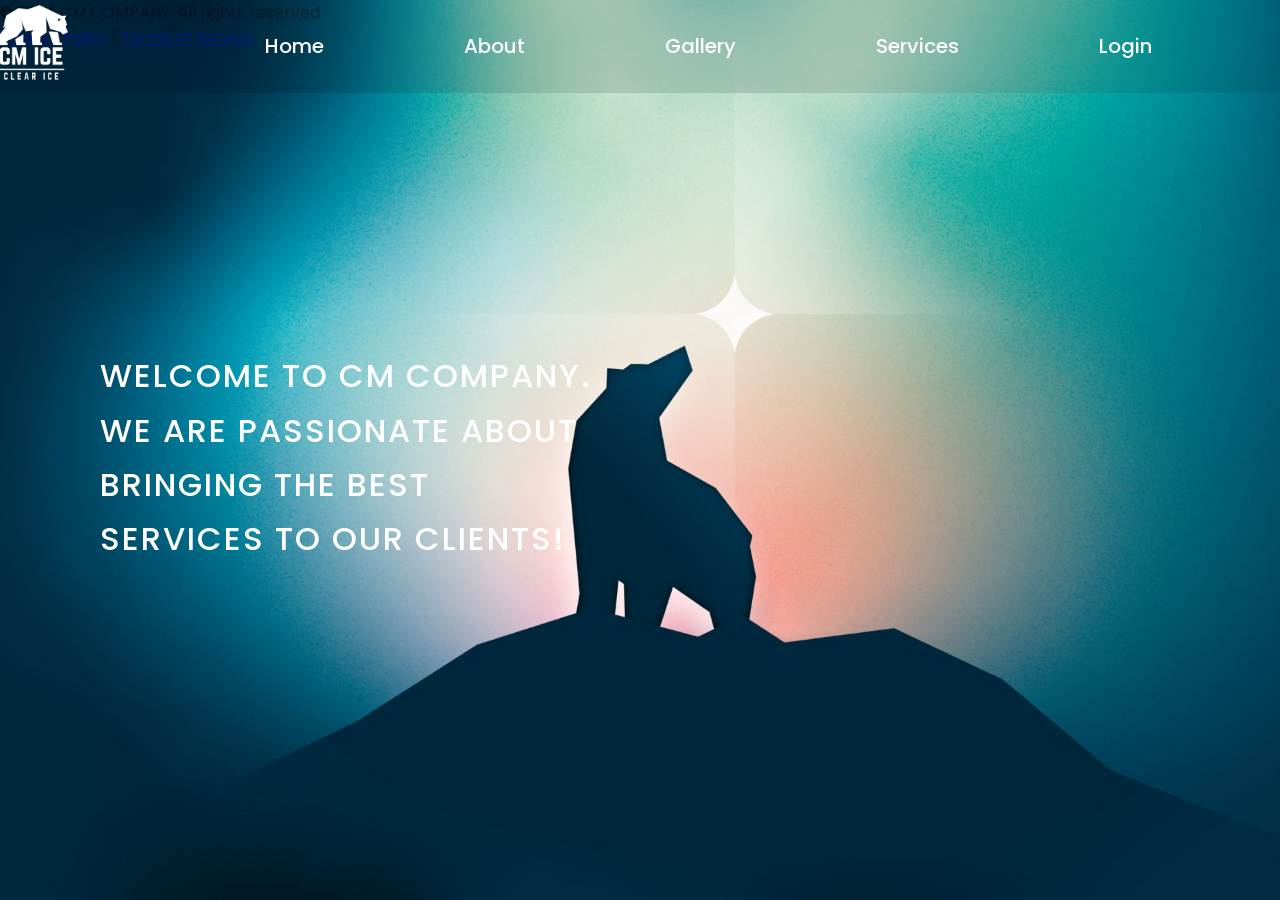
<file: frontend/index.html>
<!DOCTYPE html>
<html lang="en">

<head>
    <meta charset="UTF-8">
    <meta http-equiv="X-UA-Compatible" content="IE=edge">
    <meta name="viewport" content="width=device-width, initial-scale=1.0">
    <title>CM COMPANY</title>

    <link rel="stylesheet" href="style.css">
    <link href="https://unpkg.com/boxicons@2.1.4/css/boxicons.min.css" rel="stylesheet">
</head>

<body>

<header class="header">
    <a href="index.html" class="logo">
        <img src="cm ice.png" alt="Logo">
    </a>

    <input type="checkbox" id="check">
    <label for="check" class="icons">
        <i class="bx bx-menu" id="menu-icon"></i>
        <i class="bx bx-x" id="close-icon"></i>
    </label>

    <nav class="navbar">
        <a href="index.html" style="--i:0;">Home</a>
        <a href="about.html" style="--i:1;">About</a>
        <a href="gallerie.html" style="--i:2;">Gallery</a>

        <!-- 🔐 SERVICES PROTÉGÉ -->
        <a href="#" onclick="goServices()" style="--i:3;">Services</a>

        <!-- 🔐 LOGIN / LOGOUT -->
        <a href="#" onclick="goLogin()" id="loginLink" style="--i:4;">Login</a>
    </nav>
</header>

<section class="intro">
    <p>
        <br>Welcome to CM COMPANY.</br>
        <br>We are passionate about</br>
        <br>bringing the best</br>
        <br>services to our clients!</br>
    </p>
</section>

<footer class="footer">
    <div class="footer-content">
        <p>© 2024 CM COMPANY. All rights reserved.</p>
        <p>
            <a href="privacy-policy.html">Privacy Policy</a> |
            <a href="terms.html">Terms of Service</a>
        </p>
    </div>
</footer>

<!-- ✅ SCRIPT AUTH -->
<script>
function goServices() {
    const token = localStorage.getItem("token");
    if (token) {
        window.location.href = "services.html";
    } else {
        window.location.href = "login.html";
    }
}

function goLogin() {
    const token = localStorage.getItem("token");
    if (token) {
        localStorage.removeItem("token");
        location.reload();
    } else {
        window.location.href = "login.html";
    }
}

// Changer Login → Logout si connecté
const token = localStorage.getItem("token");
if (token) {
    document.getElementById("loginLink").innerText = "Logout";
}
</script>

</body>
</html>
</file>
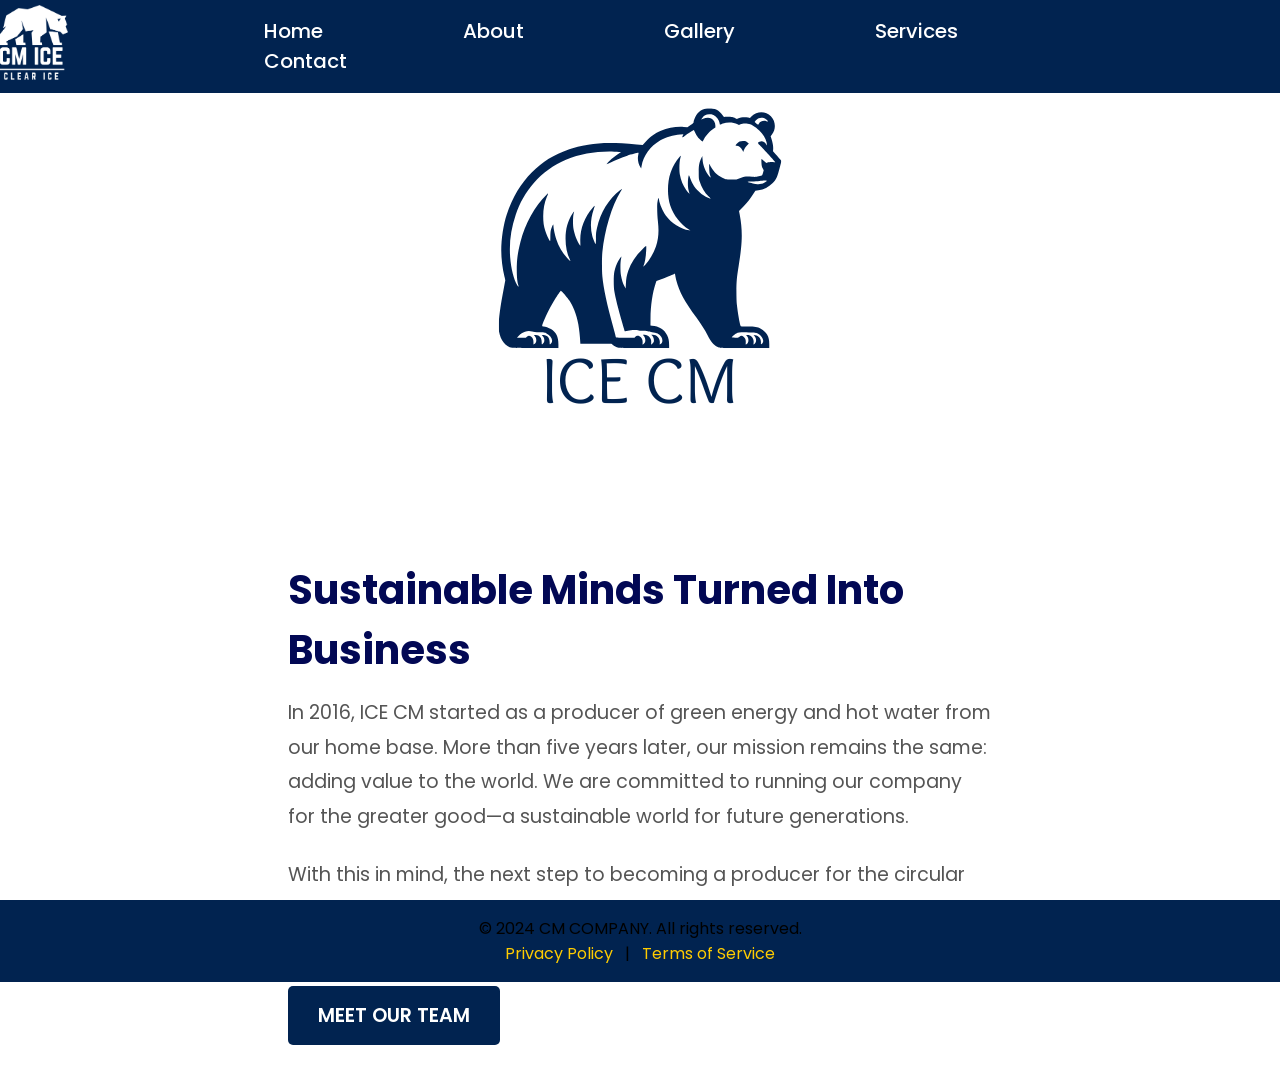
<file: frontend/about.html>
<!DOCTYPE html>
<html lang="en">
<head>
    <meta charset="UTF-8">
    <meta name="viewport" content="width=device-width, initial-scale=1.0">
    <title>About Us</title>
    <link rel="stylesheet" href="about.css">
</head>
<body class="about-page">

    <header class="header">
        <a href="about.html" class="logo"><img src="cm ice.png" alt="Logo"></a>
        <nav class="navbar">
            <a href="index.html">Home</a>
            <a href="about.html">About</a>
            <a href="gallerie.html">Gallery</a>
            <a href="#">Services</a>
            <a href="contact.html">Contact</a>
        </nav>
    </header>

    <section class="about-content">
        <div class="about-image">
            <img src="Wild Bear Logo.png" alt="Business Card">
        </div>
        <div class="about-text">
            <h1>Sustainable Minds Turned Into Business</h1>
            <p>
                In 2016, ICE CM started as a producer of green energy and hot water from our home base. 
                More than five years later, our mission remains the same: adding value to the world. 
                We are committed to running our company for the greater good—a sustainable world for future generations.
            </p>
            <p>
                With this in mind, the next step to becoming a producer for the circular economy was taken, 
                especially when we found a sustainable destination for the residual heat from our plant.
            </p>
            <a href="#" class="about-button">MEET OUR TEAM</a>
        </div>
    </section>

</body>
<footer class="footer">
    <div class="footer-content">
        <p>© 2024 CM COMPANY. All rights reserved.</p>
        <p><a href="privacy-policy.html">Privacy Policy</a> | <a href="terms.html">Terms of Service</a></p>
    </div>
</footer>

</html>
</file>
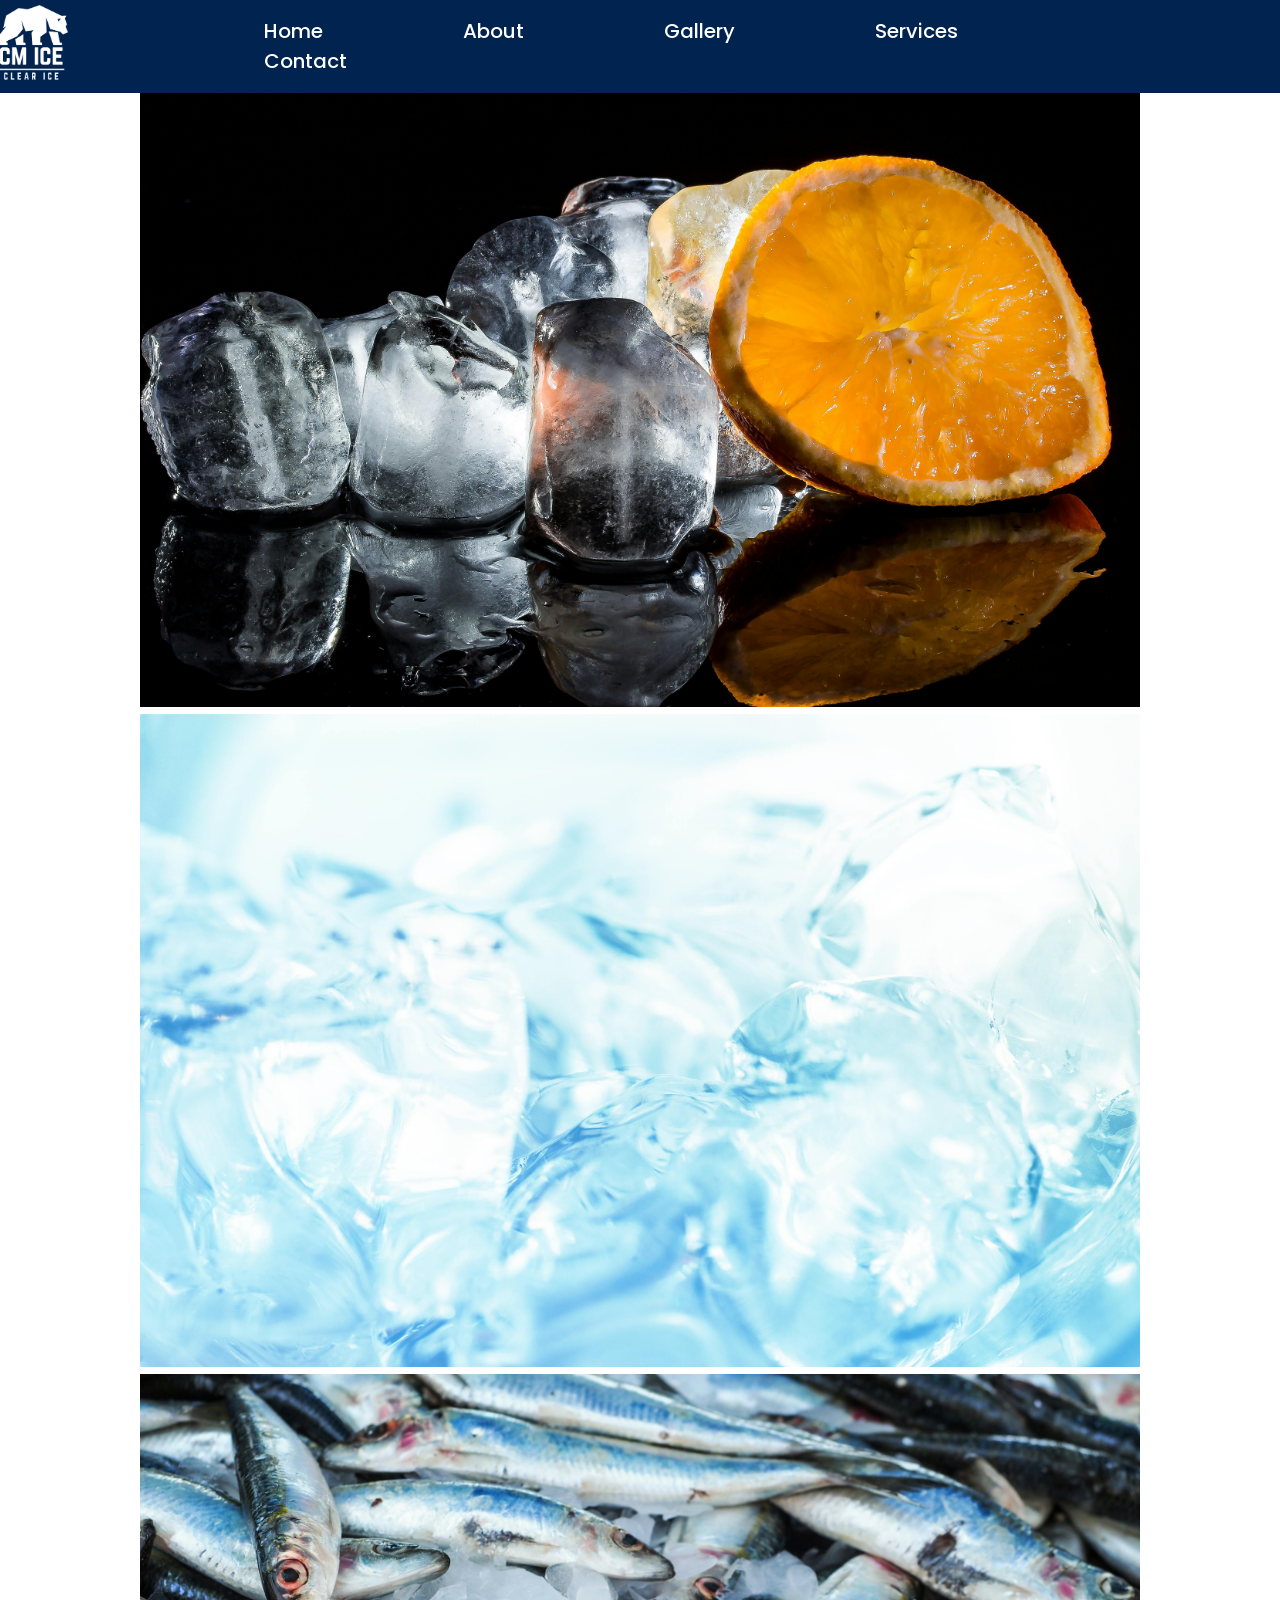
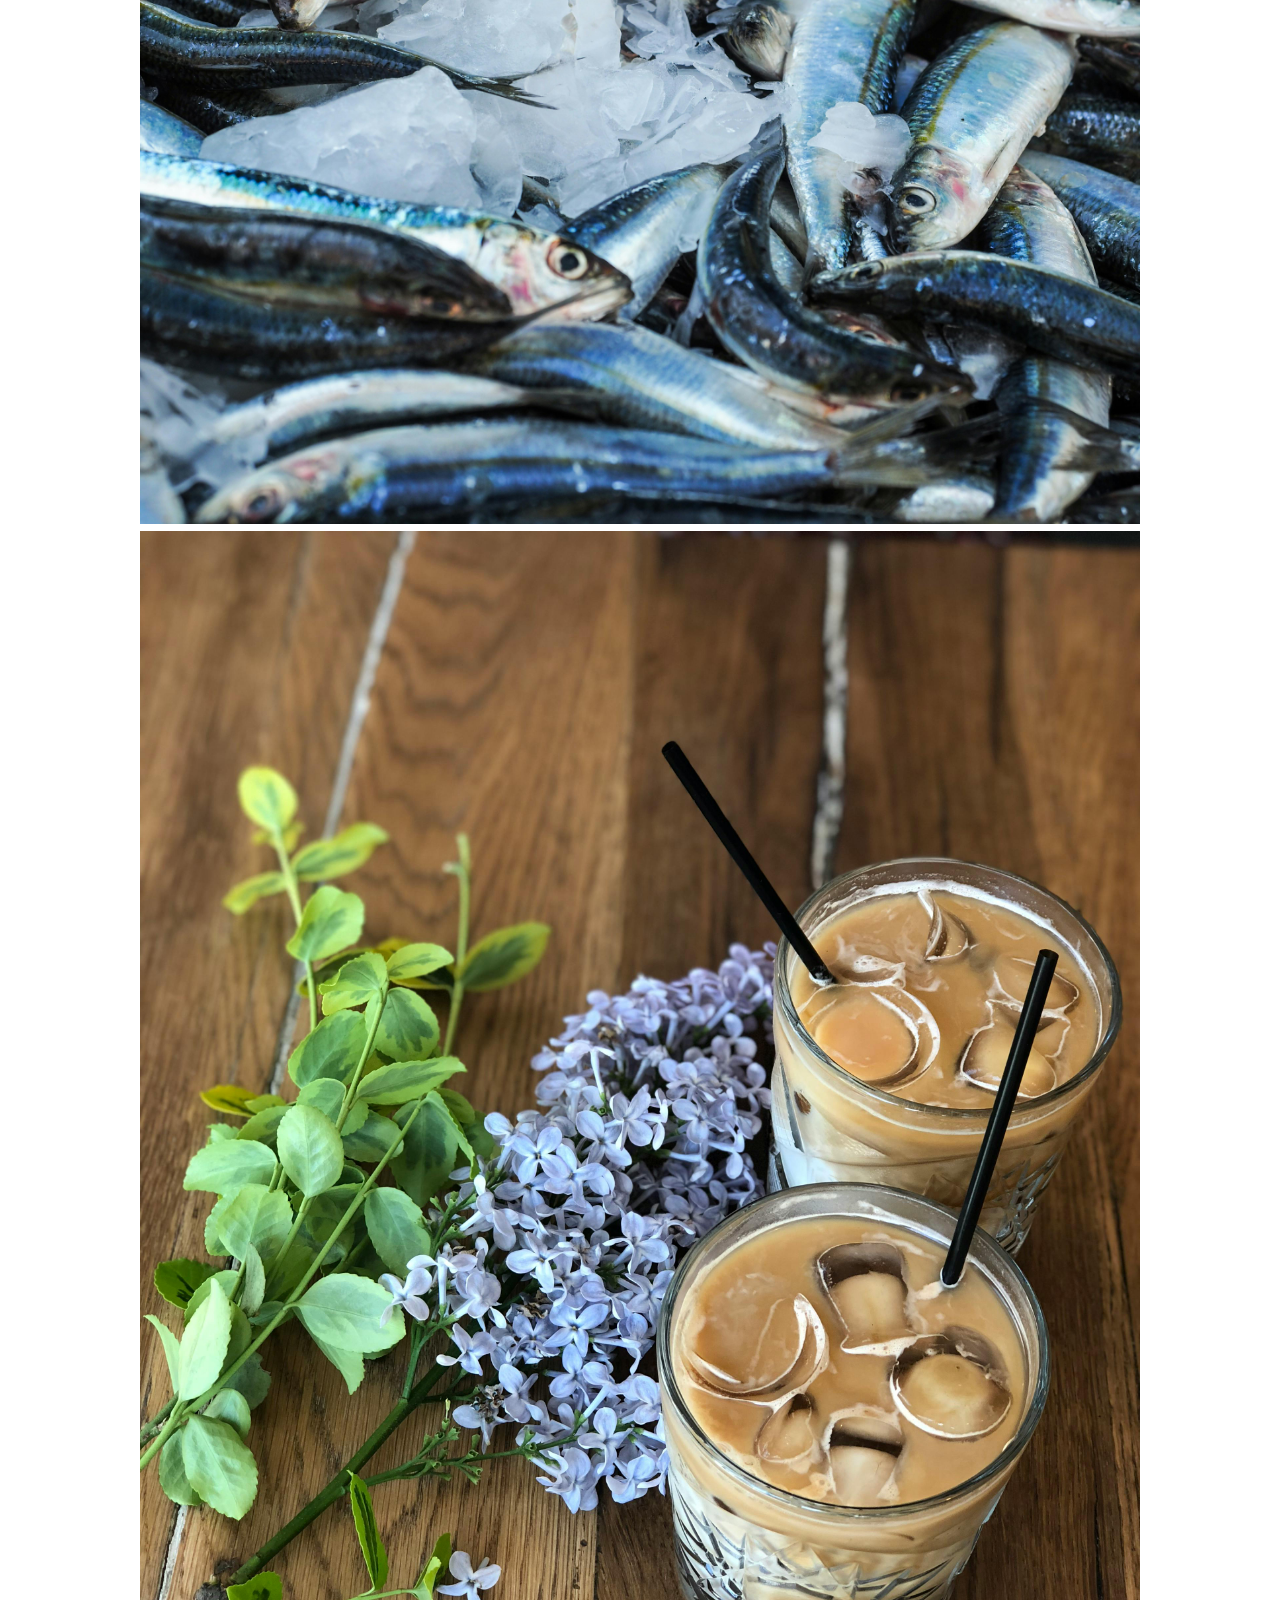
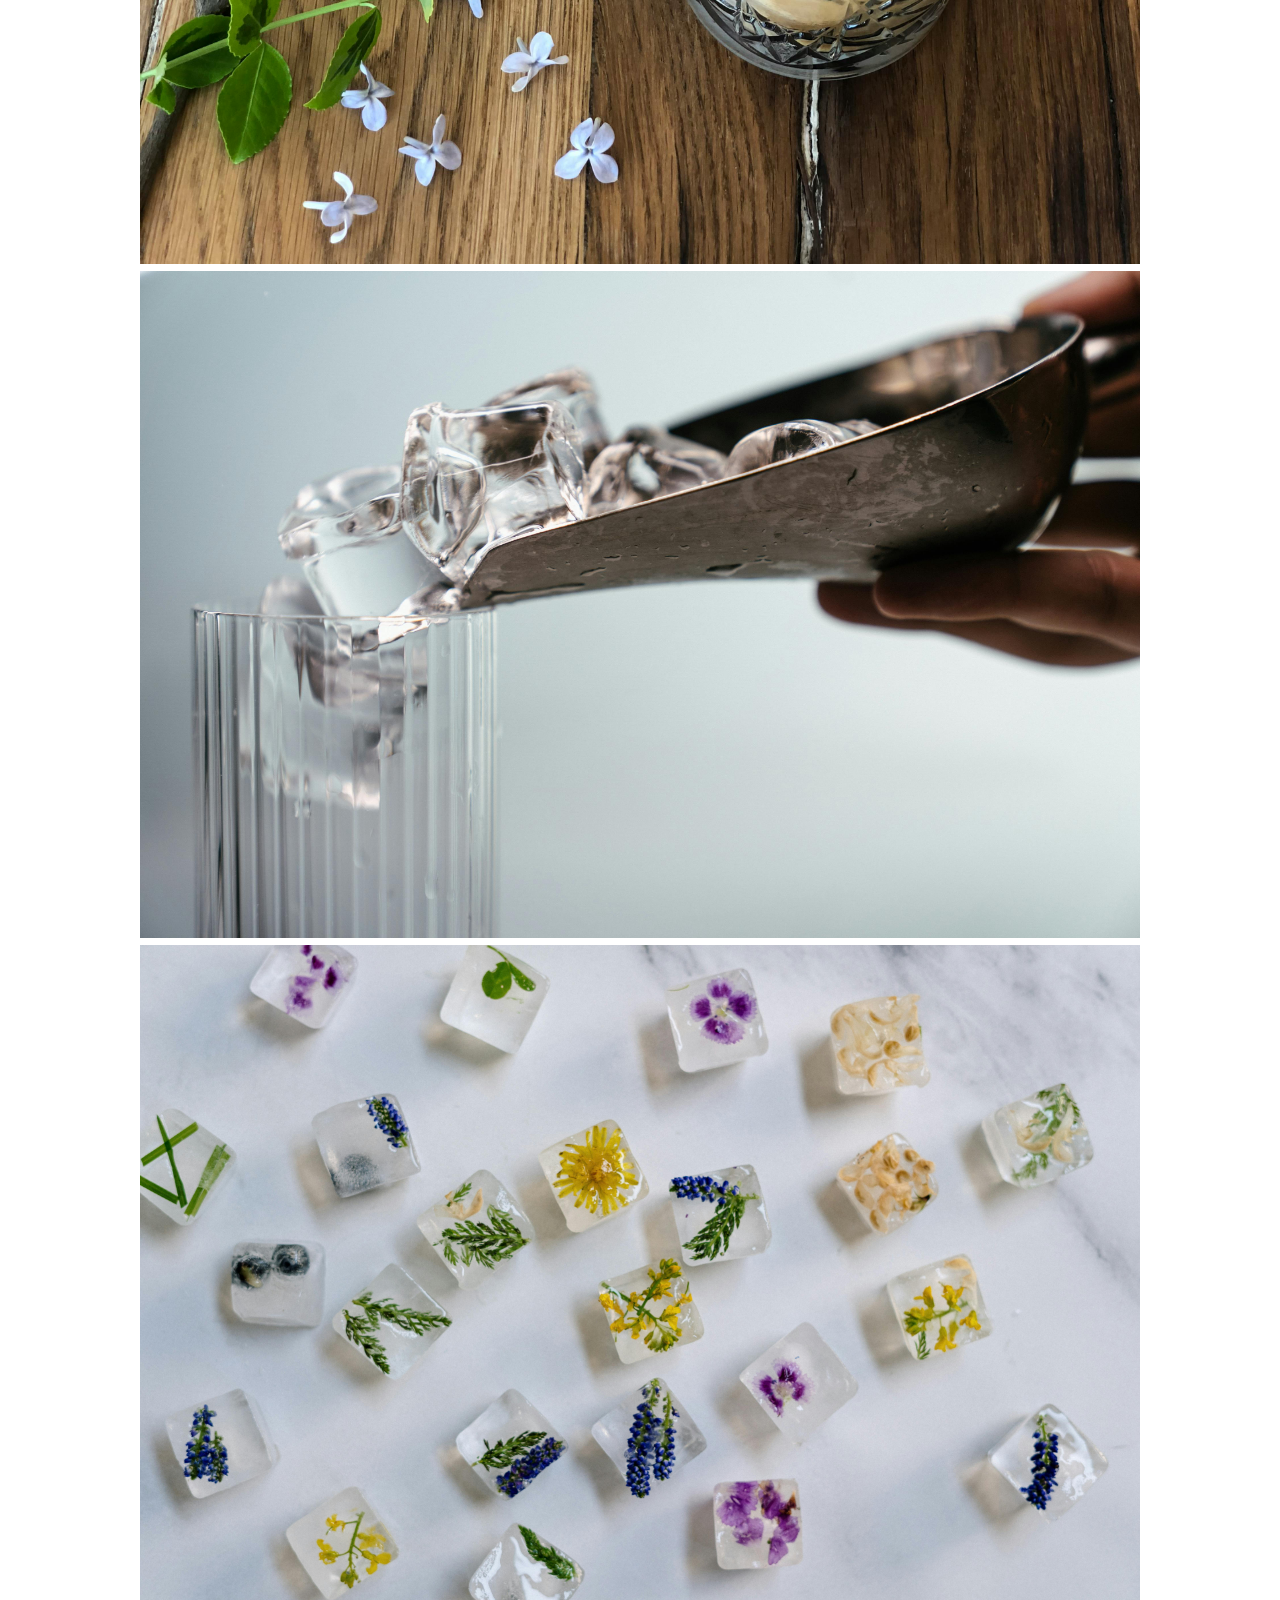
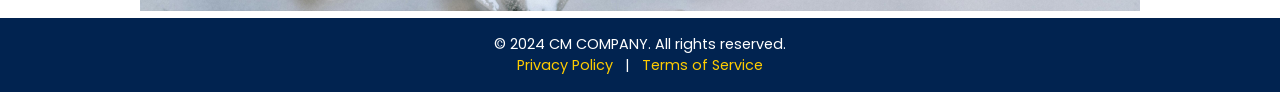
<file: frontend/gallerie.html>
<!DOCTYPE html>
<html lang="en">

<head>
    <meta charset="UTF-8">
    <meta http-equiv="X-UA-Compatible" content="IE=edge">
    <meta name="viewport" content="width=device-width, initial-scale=1.0">
    <title>CM COMPANY</title>
    <link rel="stylesheet" href="gallerie.css">
    <link href='https://unpkg.com/boxicons@2.1.4/css/boxicons.min.css' rel='stylesheet'>
</head>
<body class="about-page">

    <header class="header">
        <a href="index.html" class="logo"><img src="cm ice.png" alt="Logo"></a>
        <nav class="navbar">
            <a href="index.html">Home</a>
            <a href="about.html">About</a>
            <a href="gallerie.html">Gallery</a>
            <a href="services.html">Services</a>
            <a href="contact.html">Contact</a>
        </nav>
    </header>

    <main>
            
        <div class="gallery-container">
            <div class="gallery-item"><img id="img-gal" src="photo1.jpg" alt="Gallery Image 1"></div>
            <div class="gallery-item"><img id="img-gal"  src="photo2.jpg" alt="Gallery Image 2"></div>
            <div class="gallery-item"><img id="img-gal"  src="photo3.jpg" alt="Gallery Image 3"></div>
            <div class="gallery-item"><img id="img-gal" src="photo4.jpg" alt="Gallery Image 4"></div>
            <div class="gallery-item"><img id="img-gal"  src="photo5.jpg" alt="Gallery Image 5"></div>
            <div class="gallery-item"><img id="img-gal"  src="photo6.jpg" alt="Gallery Image 6"></div>
            </div>
    </main>

</body>
<footer class="footer">
    <div class="footer-content">
        <p>© 2024 CM COMPANY. All rights reserved.</p>
        <p><a href="privacy-policy.html">Privacy Policy</a> | <a href="terms.html">Terms of Service</a></p>
    </div>
</footer>
</html>
</file>
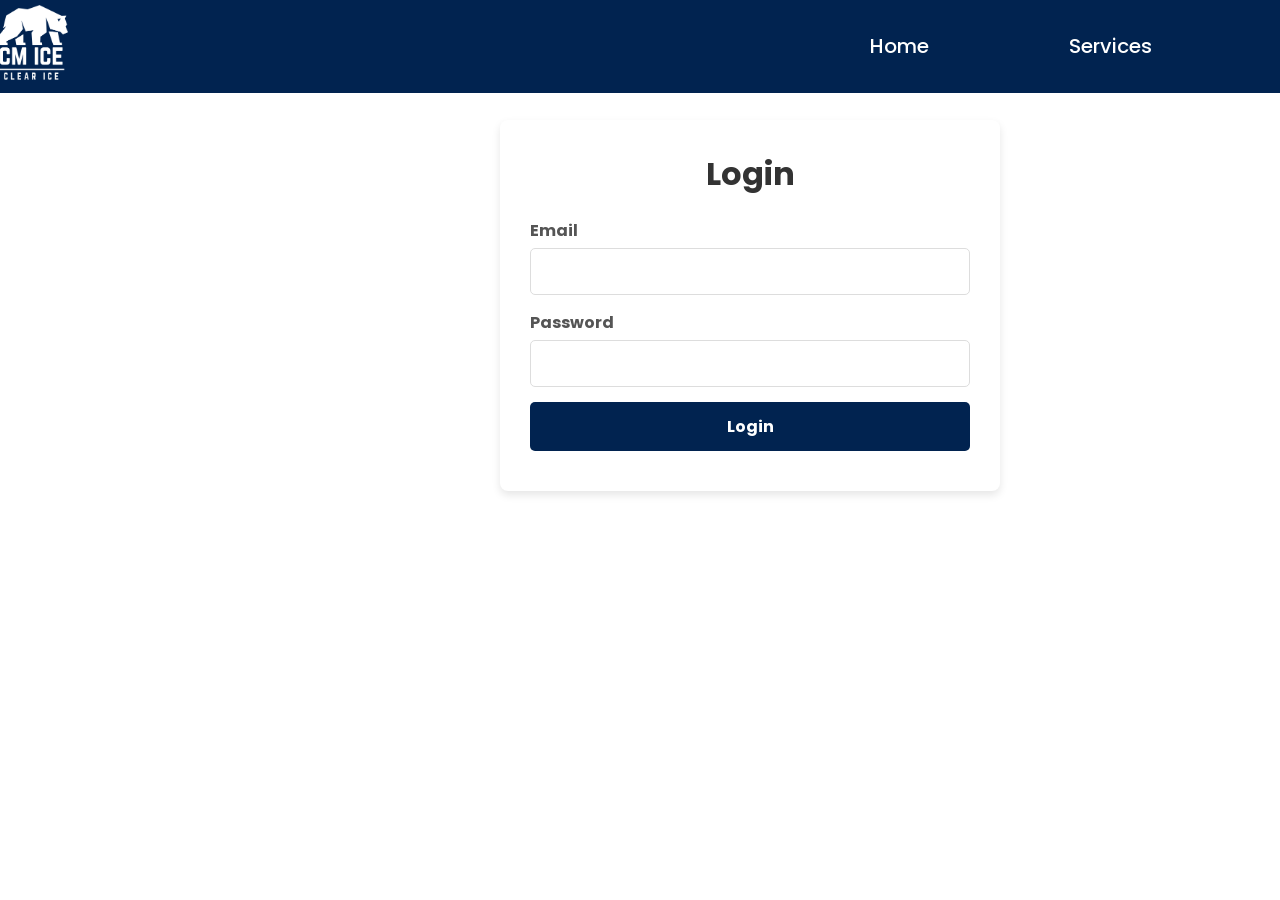
<file: frontend/login.html>
<!DOCTYPE html>
<html lang="en">
<head>
    <meta charset="UTF-8">
    <title>Login - CM COMPANY</title>
    <link rel="stylesheet" href="contact.css">
</head>

<body>

<header class="header">
    <a href="index.html" class="logo">
        <img src="cm ice.png" alt="Logo">
    </a>
    <nav class="navbar">
        <a href="index.html">Home</a>
        <a href="#" onclick="goServices()">Services</a>
    </nav>
</header>

<div class="contact-form-container">
    <h1>Login</h1>

    <form id="loginForm">
        <div class="form-group">
            <label>Email</label>
            <input type="email" id="email" required>
        </div>

        <div class="form-group">
            <label>Password</label>
            <input type="password" id="password" required>
        </div>

        <button type="submit">Login</button>
        <p id="error" style="color:red; margin-top:10px;"></p>
    </form>
</div>

<script>
function goServices() {
    const token = localStorage.getItem("token");
    if (token) {
        window.location.href = "services.html";
    } else {
        window.location.href = "login.html";
    }
}

document.getElementById("loginForm").addEventListener("submit", async (e) => {
    e.preventDefault();

    const email = document.getElementById("email").value.trim();
    const password = document.getElementById("password").value;

    document.getElementById("error").innerText = "";

    try {
        const res = await fetch("http://localhost:8080/api/auth/login", {
            method: "POST",
            headers: { "Content-Type": "application/json" },
            body: JSON.stringify({ email, password })
        });

        if (!res.ok) {
            throw new Error("Invalid credentials");
        }

        const data = await res.json();
        const token = data.token;

        if (!token || (token.match(/\./g) || []).length !== 2) {
            throw new Error("Invalid token received");
        }

        localStorage.setItem("token", token);
        window.location.href = "services.html";

    } catch (err) {
        document.getElementById("error").innerText = err.message;
    }
});
</script>

</body>
</html>
</file>
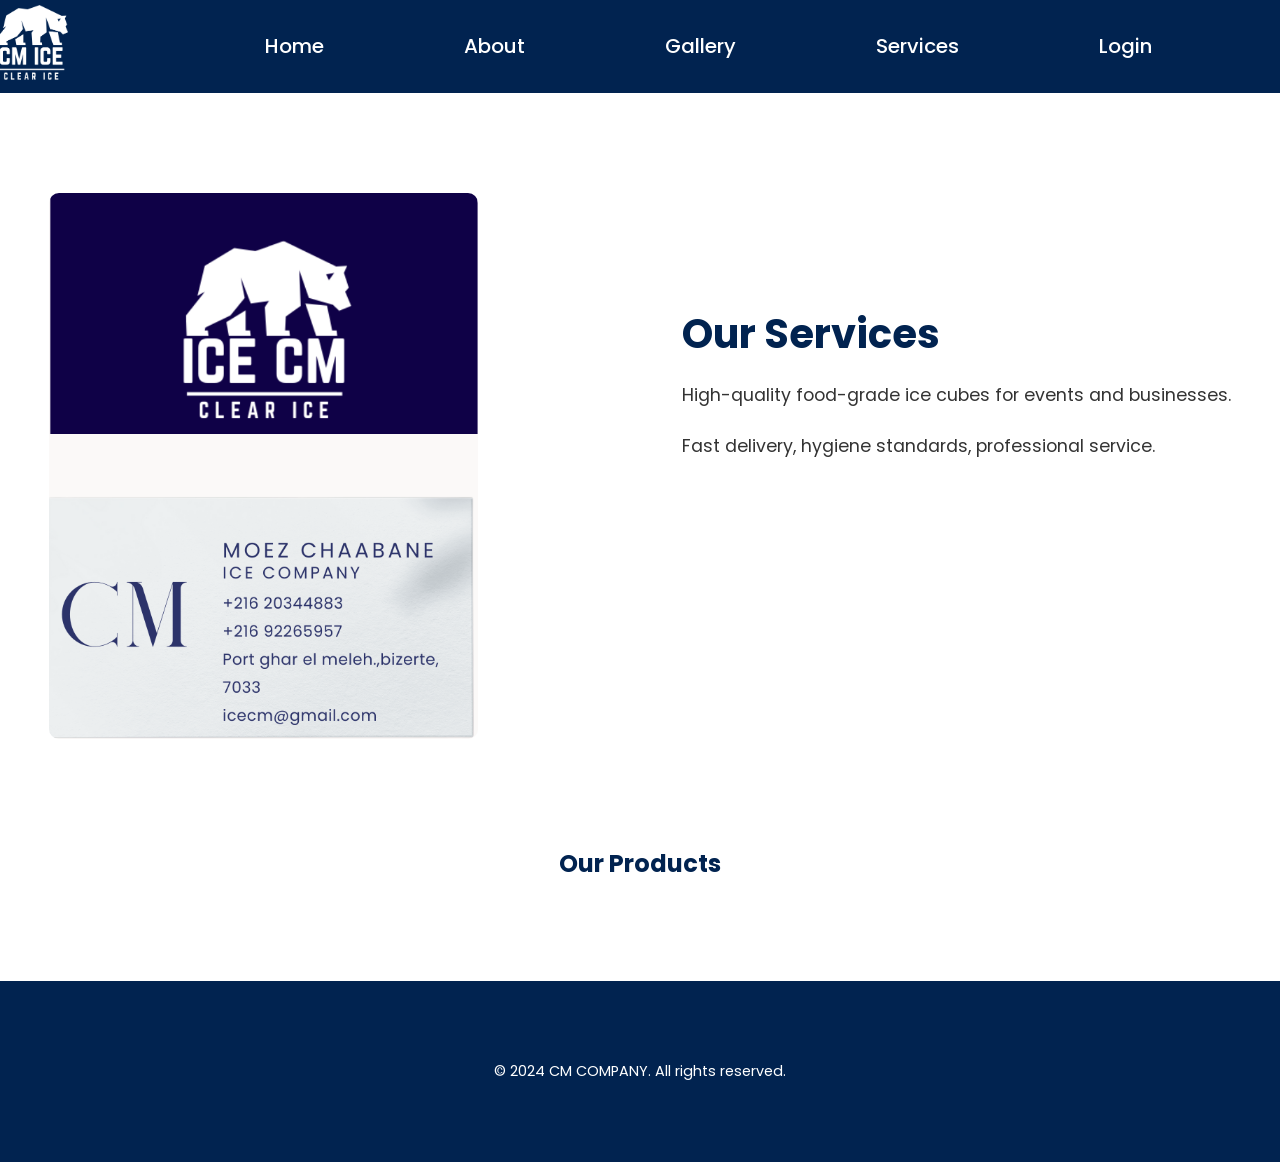
<file: frontend/services.html>
<!DOCTYPE html>
<html lang="en">
<head>
    <meta charset="UTF-8">
    <meta name="viewport" content="width=device-width, initial-scale=1.0">
    <title>Our Products</title>
    <link rel="stylesheet" href="services.css">
</head>

<body class="services-page">

<header class="header">
    <a href="index.html" class="logo">
        <img src="cm ice.png" alt="Logo">
    </a>
    <nav class="navbar">
        <a href="index.html">Home</a>
        <a href="about.html">About</a>
        <a href="gallerie.html">Gallery</a>
        <a href="services.html">Services</a>
        <a href="login.html">Login</a>
    </nav>
</header>

<section class="services-content">
    <div class="services-image">
        <img src="Green and White Minimalist Business Card Mockup Instagram Post-3 copy 2.png">
    </div>
    <div class="services-text">
        <h1>Our Services</h1>
        <p>High-quality food-grade ice cubes for events and businesses.</p>
        <p>Fast delivery, hygiene standards, professional service.</p>
    </div>
</section>

<section style="width:100%; padding:60px 10%; text-align:center;">
    <h2 style="color:#012350; margin-bottom:40px;">Our Products</h2>
    <div id="products"
         style="display:flex; gap:40px; justify-content:center; flex-wrap:wrap;">
    </div>
</section>

<footer class="footer">
    <div class="footer-content">
        <p>© 2024 CM COMPANY. All rights reserved.</p>
    </div>
</footer>

<script>
fetch("http://localhost:8080/api/products")
    .then(res => res.json())
    .then(products => {
        const container = document.getElementById("products");

        if (products.length === 0) {
            container.innerHTML = "<p>Aucun produit disponible.</p>";
            return;
        }
        products.forEach(p => {
            const card = document.createElement("div");
            card.style.width = "260px";
            card.style.border = "1px solid #ddd";
            card.style.borderRadius = "10px";
            card.style.padding = "20px";
            card.style.background = "#fff";

            card.innerHTML = `
                <h3 style="margin:15px 0; color:#012350;">${p.name}</h3>
                <p>${p.description || ""}</p>
                <strong>${p.price} TND</strong><br><br>
                <button onclick="order(${p.id})"
                        style="padding:10px 20px;background:#012350;color:white;border:none;border-radius:6px;cursor:pointer;">
                    Order
                </button>
            `;
            container.appendChild(card);
        });
    });

function order(id) {
    const token = localStorage.getItem("token");
    if (!token) {
        window.location.href = "login.html";
    } else {
        alert("Commande autorisée pour produit " + id);
    }
}
</script>

</body>
</html>
</file>
<file: frontend/style.css>
@import url("https://fonts.googleapis.com/css2?family=Poppins:wght@300;400;500;600;700;800;900&display=swap");

* {
  margin: 0;
  padding: 0;
  box-sizing: border-box;
  font-family: "Poppins", sans-serif;
}

body {
  min-height: 100vh;
  background: url('example-16.jpg') no-repeat;
  background-size: cover;
  background-position: center;
}

.header {
  position: fixed;
  top: 0;
  left: 0;
  width: 100%;
  padding: .3rem 10%;
  display: flex;
  justify-content: space-between;
  align-items: center;
  z-index: 100;
}

.header::before {
  content: '';
  position: absolute;
  top: 0;
  left: 0;
  width: 100%;
  height: 100%;
  background: rgba(0, 0, 0, .1);
  backdrop-filter: blur(50px);
  z-index: -1;
}

.header::after {
  content: '';
  position: absolute;
  top: 0;
  left: -100%;
  width: 100%;
  height: 100%;
  background: linear-gradient(90deg, transparent, rgba(255, 255, 255, 0.156), transparent);
  transition: .5s;
}

.header:hover::after {
  left: 100%;
}

.logo img {
    width: 70px; 
    height: auto; 
    margin-left: -130px;
}

.navbar a {
  font-size: 1.25rem;
  color: #fff;
  text-decoration: none;
  font-weight: 500;
  margin-left: 8.5rem;
}

#check {
  display: none;
}

.icons {
  position: absolute;
  right: 5%;
  font-size: 2.8rem;
  color: #fff;
  cursor: pointer;
  display: none;
}

@media (max-width: 992px) {
  .header {
    padding: 1.3rem 5%;
  }
}

@media (max-width: 768px) {
  .icons {
    display: inline-flex;
  }

  #check:checked~.icons #menu-icon {
    display: none;
  }

  .icons #close-icon {
    display: none;
  }

  #check:checked~.icons #close-icon {
    display: block;
  }

  .navbar {
    position: absolute;
    top: 100%;
    left: 0;
    width: 100%;
    height: 0;
    background: rgba(0, 0, 0, .1);
    backdrop-filter: blur(50px);
    box-shadow: 0 .5rem 1rem rgba(0, 0, 0, .1);
    overflow: hidden;
    transition: .3s ease;
   
  }

  #check:checked~.navbar {
    height: 17.7rem;
  }

  .navbar a {
    display: block;
    font-size: 1.1rem;
    margin: 1.5rem 0;
    text-align: center;
    transform: translateY(-50px);
    opacity: 0;
    transition: .3s ease;
  }

  #check:checked~.navbar a {
    transform: translateY(0);
    opacity: 1;
    transition-delay: calc(.15s * var(--i));
  }
}
.intro {
  position: absolute;
  top: 35%;         
  left: 0;          
  color: white;     
  text-align: left; 
  width: 80%;       
  padding-left: 100px; 

}
.intro p {
  font-size: 2rem;    
  font-weight: 500;   
  text-transform: uppercase; 
  letter-spacing: 2px;  
  line-height: 0.85;   
  padding: 20px 0;     
}
</file>
<file: frontend/about.css>
@import url("https://fonts.googleapis.com/css2?family=Poppins:wght@300;400;500;600;700;800;900&display=swap");

* {
  margin: 0;
  padding: 0;
  box-sizing: border-box;
  font-family: "Poppins", sans-serif;
}

body.about-page {
  min-height: 100vh;
  background-color: #fff; 
  display: flex;
  flex-direction: column;
  align-items: center;
  justify-content: center;
}

.header {
  position: fixed;
  top: 0;
  left: 0;
  width: 100%;
  padding: .3rem 10%;
  display: flex;
  justify-content: space-between;
  align-items: center;
  z-index: 100;
  background-color: #012350; 
}

.header .logo img {
    width: 70px; 
    height: auto; 
    margin-left: -130px;
}

.header .navbar a {
  font-size: 1.25rem;
  color: #fff;
  text-decoration: none;
  font-weight: 500;
  margin-left: 8.5rem;
}

.about-content {
  display: flex;
  flex-wrap: wrap;
  align-items: center;
  justify-content: center;
  width: 100%;
  height: 100vh; 
  padding: 20px;
  gap: 20px;
}

.about-image img {
    display: block; 
    max-width: 100%;
    height: auto; 
    border: none; 
    margin: 0; 
    padding: 0; 
    box-shadow: none; /
}

.about-text {
  max-width: 60%; 
  text-align: left;
  padding: 20px;
}

.about-text h1 {
  font-size: 2.5rem;
  color: #020854;
  margin-bottom: 1rem;
}

.about-text p {
  font-size: 1.2rem;
  line-height: 1.8; 
  color: #555;
  margin-bottom: 1.5rem;
}

.about-button {
  display: inline-block;
  padding: 15px 30px; 
  font-size: 1.2rem;
  color: #fff;
  background-color: #012350;
  border-radius: 5px;
  text-decoration: none;
  font-weight: 600;
  text-align: center;
}

.about-button:hover {
  background-color: #012350;
  transition: background-color 0.3s ease;
}

@media (max-width: 768px) {
  .about-content {
    flex-direction: column;
    text-align: center;
    height: auto;
  }

  .about-image img {
    max-width: 90%; 
  }

  .about-text {
    max-width: 90%;
  }

  .about-text h1 {
    font-size: 2rem; 
  }

  .about-text p {
    font-size: 1.1rem; 
  }

  .about-button {
    font-size: 1rem; 
  }
}
.footer {
    background: #012350; /
    color: #fff; 
    text-align: center; 
    padding: 1rem 0;
    position: relative; 
    width: 100%; /
    font-size: 0.9rem; 
}

.footer a {
    color: #ffcc00; 
    text-decoration: none; 
    margin: 0 0.5rem; 
}

.footer a:hover {
    text-decoration: underline; 
}

.footer-content {
    max-width: 1200px; 
    margin: 0 auto; 
}
</file>
<file: frontend/gallerie.css>
@import url("https://fonts.googleapis.com/css2?family=Poppins:wght@300;400;500;600;700;800;900&display=swap");

* {
  margin: 0;
  padding: 0;
  box-sizing: border-box;
  font-family: "Poppins", sans-serif;
}

body.about-page {
  min-height: 100vh;
  background-color: #fff; 
  display: flex;
  flex-direction: column;
  align-items: center;
  justify-content: center;
}

.header {
  position: fixed;
  top: 0;
  left: 0;
  width: 100%;
  padding: .3rem 10%;
  display: flex;
  justify-content: space-between;
  align-items: center;
  z-index: 100;
  background-color: #012350; 
}

.header .logo img {
    width: 70px; 
    height: auto; 
    margin-left: -130px;
}

.header .navbar a {
  font-size: 1.25rem;
  color: #fff;
  text-decoration: none;
  font-weight: 500;
  margin-left: 8.5rem;
}
#img-gal {
    width: 1000px;
    margin: 0;
    padding: 0;
    box-sizing: border-box;
    font-family: 'Poppins', sans-serif;
}
.gallery-container{
    
    display: flex;
    flex-direction: column;
    justify-content: center;
    align-items: center;
    text-align: center;
    margin: 40px 20px 0px 20px;
}
.footer {
    background: #012350; 
    color: #fff; 
    text-align: center; 
    padding: 1rem 0;
    position: relative; 
    width: 100%;
    font-size: 0.9rem; 
}

.footer a {
    color: #ffcc00; 
    text-decoration: none; 
    margin: 0 0.5rem; 
}

.footer a:hover {
    text-decoration: underline; 
}
</file>
<file: frontend/contact.css>
@import url("https://fonts.googleapis.com/css2?family=Poppins:wght@300;400;500;600;700;800;900&display=swap");

* {
  margin: 0;
  padding: 0;
  box-sizing: border-box;
  font-family: "Poppins", sans-serif;
}

body.contact-page {
  height: 100vh;
  background-color: #fff; 
  display: flex;
  flex-direction: column;
  align-items: center;
  justify-content: center;
  
}

.header {
  position: fixed;
  top: 0;
  left: 0;
  width: 100%;
  padding: .3rem 10%;
  display: flex;
  justify-content: space-between;
  align-items: center;
  z-index: 100;
  background-color: #012350; 
}

.header .logo img {
    width: 70px; 
    height: auto; 
    margin-left: -130px;
}

.header .navbar a {
  font-size: 1.25rem;
  color: #fff;
  text-decoration: none;
  font-weight: 500;
  margin-left: 8.5rem;
}


.contact-form-container {
  background: #ffffff;
  padding: 30px;
  border-radius: 8px;
  box-shadow: 0 4px 8px rgba(0, 0, 0, 0.1);
  width: 100%;
  max-width: 500px;
  margin-top: 120px; 
  margin-left: 500px;
}


.contact-form-container h1 {
  font-size: 2rem;
  margin-bottom: 20px;
  color: #333333;
  text-align: center;
}


.form-group {
  margin-bottom: 15px;
}

label {
  font-weight: bold;
  display: block;
  margin-bottom: 5px;
  color: #555555;
}

input,
textarea {
  width: 100%;
  padding: 10px;
  border: 1px solid #dddddd;
  border-radius: 5px;
  font-size: 1rem;
  color: #333333;
}

input:focus,
textarea:focus {
  border-color: #012350;
  outline: none;
}


button {
  width: 100%;
  padding: 12px;
  background: #012350;
  border: none;
  border-radius: 5px;
  color: #ffffff;
  font-size: 1rem;
  font-weight: bold;
  cursor: pointer;
  transition: background 0.3s ease;
}

button:hover {
  background: #012350;
}
.footer {
    background: #012350; 
    color: #fff;
    text-align: center; 
    padding: 1rem 0; /
    position: relative; 
    width: 100%; 
    font-size: 0.9rem; 
}

.footer a {
    color: #ffcc00;
    text-decoration: none; 
    margin: 0 0.5rem; 
}

.footer a:hover {
    text-decoration: underline; 
}
</file>
<file: frontend/services.css>
@import url("https://fonts.googleapis.com/css2?family=Poppins:wght@300;400;500;600;700;800;900&display=swap");

* {
  margin: 0;
  padding: 0;
  box-sizing: border-box;
  font-family: "Poppins", sans-serif;
}

body.services-page {
  min-height: 100vh;
  background-color: #fff; 
  display: flex;
  flex-direction: column;
  align-items: center;
  justify-content: center;
}

.header {
  position: fixed;
  top: 0;
  left: 0;
  width: 100%;
  padding: .3rem 10%;
  display: flex;
  justify-content: space-between;
  align-items: center;
  z-index: 100;
  background-color: #012350; 
}

.header .logo img {
    width: 70px; 
    height: auto; 
    margin-left: -130px;
}

.header .navbar a {
  font-size: 1.25rem;
  color: #fff;
  text-decoration: none;
  font-weight: 500;
  margin-left: 8.5rem;
}

.services-content {
    display: flex;
    align-items: center;
    justify-content: center;
    width: 100%;
    padding: 40px 20px;
    gap: 20px;
  }
  
  .services-image img {
    max-width: 70%; 
    height: auto;
    border-radius: 10px; 
    margin-left: 0; 
    margin-top: 25%;
  }
  
  .services-text {
    max-width: 50%; 
    text-align: left;
  }
  
  .services-text h1 {
    font-size: 2.5rem;
    color: #012350; 
    margin-bottom: 1rem;
  }
  
  .services-text p {
    font-size: 1.1rem;
    line-height: 1.8;
    color: #333; 
    margin-bottom: 1.2rem;
  }
  
  @media (max-width: 768px) {
    .services-content {
      flex-direction: column;
      align-items: center;
    }
  
    .services-image img {
      max-width: 90%; 
    }
  
    .services-text {
      max-width: 90%;
      text-align: center; 
    }
  }
  .footer {
    background: #012350; 
    color: #fff; 
    text-align: center; 
    padding: 5rem 0; 
    position: relative; 
    width: 100%; 
    font-size: 0.9rem; 
    marg
}

.footer a {
    color: #ffcc00; 
    text-decoration: none; 
    margin: 0 0.5rem; 
}

.footer a:hover {
    text-decoration: underline; 
}
</file>
